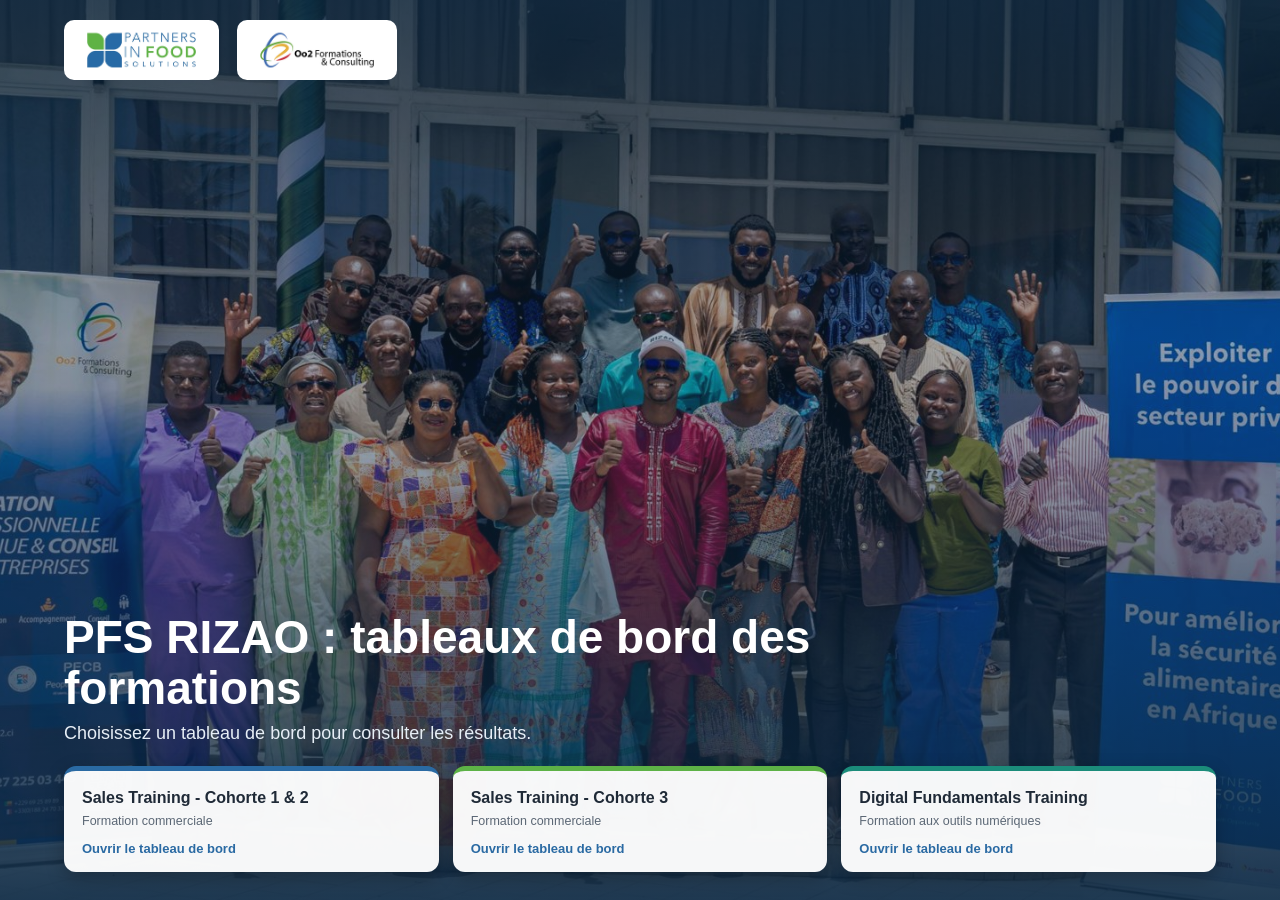
<file: index.html>
<!doctype html>
<html lang="fr">
<head>
<meta charset="utf-8">
<meta name="viewport" content="width=device-width, initial-scale=1">
<title>PFS RIZAO - Tableaux de bord</title>
<link rel="icon" href="favicon.ico">
<style>
:root{--blue:#2A6AA3;--green:#5DB246;--txt:#1F2A37;--soft:#5B6775;--bd:#D0D7DE;--card:#F3F6F9;--t:.6s}
*{box-sizing:border-box}
html,body{margin:0;height:100%;font-family:Poppins,"Segoe UI",Arial,sans-serif;color:var(--txt);background:#fff;overflow:hidden}
button{font:inherit;cursor:pointer}
button:focus-visible{outline:3px solid var(--green);outline-offset:2px}

/* Accueil */
#home{position:fixed;inset:0;display:flex;flex-direction:column;opacity:1;transition:opacity var(--t) ease;z-index:3;background:#0d2a45}
#home.off{opacity:0;pointer-events:none}
#home .bg{position:absolute;inset:0;background:url(assets/photo-equipe.jpg) center 35%/cover no-repeat;transform:scale(1.04);animation:zoom 14s ease-out forwards}
@keyframes zoom{to{transform:scale(1)}}
#home .veil{position:absolute;inset:0;background:linear-gradient(180deg,rgba(13,42,69,.78) 0%,rgba(13,42,69,.35) 38%,rgba(13,42,69,.55) 62%,rgba(13,42,69,.92) 100%)}
#home .in{position:relative;flex:1;display:flex;flex-direction:column;justify-content:space-between;padding:20px 24px 28px;max-width:1200px;width:100%;margin:0 auto}
.logos{display:flex;align-items:center;gap:18px;flex-wrap:wrap}
.logos span{background:#fff;border-radius:10px;padding:8px 14px;display:flex}
.logos img{height:44px;width:auto;display:block}
.hero h1{color:#fff;font-size:clamp(24px,4.2vw,46px);line-height:1.12;margin:0 0 8px;font-weight:700;max-width:760px}
.hero p{color:#e6eef6;margin:0 0 22px;font-size:clamp(14px,1.8vw,18px)}
.cards{display:grid;grid-template-columns:repeat(3,1fr);gap:14px}
.cards button{background:rgba(255,255,255,.96);border:0;border-radius:12px;padding:18px 18px 16px;text-align:left;color:var(--txt);border-top:5px solid var(--blue);transition:transform .25s ease,box-shadow .25s ease;box-shadow:0 6px 18px rgba(0,0,0,.25)}
.cards button:nth-child(2){border-top-color:var(--green)}
.cards button:nth-child(3){border-top-color:#2A6AA3;border-top-color:#1B8C7A}
.cards button:hover{transform:translateY(-4px);box-shadow:0 12px 26px rgba(0,0,0,.35)}
.cards b{display:block;font-size:16px;margin-bottom:4px}
.cards small{color:var(--soft);font-size:12.5px}
.cards i{display:block;margin-top:12px;font-style:normal;font-weight:600;color:var(--blue);font-size:13px}
.hero>*{opacity:0;transform:translateY(14px);animation:up .8s ease forwards}
.hero h1{animation-delay:.2s}.hero p{animation-delay:.4s}.cards{animation-delay:.6s}
@keyframes up{to{opacity:1;transform:none}}

/* Application */
#app{position:fixed;inset:0;display:flex;flex-direction:column;opacity:0;pointer-events:none;transition:opacity var(--t) ease;z-index:2;background:#fff}
#app.on{opacity:1;pointer-events:auto}
header{border-top:5px solid var(--blue);border-bottom:1px solid var(--bd);display:flex;align-items:center;gap:14px;padding:8px 16px;flex-wrap:wrap;transition:margin-top .3s ease;position:relative;z-index:1;background:#fff}
header img{height:34px;width:auto}
#back{border:1px solid var(--bd);background:var(--card);border-radius:6px;padding:8px 12px;font-size:13px;color:var(--txt)}
nav{display:flex;gap:6px;flex-wrap:wrap;margin-left:auto}
nav button{font-size:13px;padding:8px 14px;border:1px solid var(--bd);background:var(--card);color:var(--txt);border-radius:6px;transition:background .3s,color .3s}
nav button[aria-selected=true]{background:var(--blue);border-color:var(--blue);color:#fff}
main{flex:1;min-height:0;position:relative}
iframe{position:absolute;inset:0;width:100%;height:100%;border:0;opacity:0;pointer-events:none;transition:opacity var(--t) ease}
iframe.on{opacity:1;pointer-events:auto}
@media(max-width:800px){.cards{grid-template-columns:1fr}.logos img{height:34px}#home .in{overflow:auto}header img{height:28px}nav{margin-left:0;width:100%}}
@media(prefers-reduced-motion:reduce){*{animation:none!important;transition:none!important}.hero>*{opacity:1;transform:none}}
</style>
</head>
<body>
<section id="home" aria-label="Accueil">
  <div class="bg" role="img" aria-label="Participants aux formations PFS RIZAO"></div><div class="veil"></div>
  <div class="in">
    <div class="logos"><span><img src="assets/logo-pfs.png" alt="Partners in Food Solutions"></span><span><img src="assets/logo-oo2.png" alt="Oo2 Formations &amp; Consulting"></span></div>
    <div class="hero">
      <h1>PFS RIZAO : tableaux de bord des formations</h1>
      <p>Choisissez un tableau de bord pour consulter les résultats.</p>
      <div class="cards">
        <button data-i="0"><b>Sales Training - Cohorte 1 &amp; 2</b><small>Formation commerciale</small><i>Ouvrir le tableau de bord</i></button>
        <button data-i="1"><b>Sales Training - Cohorte 3</b><small>Formation commerciale</small><i>Ouvrir le tableau de bord</i></button>
        <button data-i="2"><b>Digital Fundamentals Training</b><small>Formation aux outils numériques</small><i>Ouvrir le tableau de bord</i></button>
      </div>
    </div>
  </div>
</section>

<div id="app">
  <header>
    <button id="back">Accueil</button>
    <img src="assets/logo-pfs.png" alt="Partners in Food Solutions">
    <img src="assets/logo-oo2.png" alt="Oo2 Formations &amp; Consulting">
    <nav role="tablist" aria-label="Tableaux de bord">
      <button role="tab" data-src="dashboards/impact-formation/index.html">Sales Training - Cohorte 1 &amp; 2</button>
      <button role="tab" data-src="dashboards/cohorte-3/index.html">Sales Training - Cohorte 3</button>
      <button role="tab" data-src="dashboards/digital-fundamentals/index.html">Digital Fundamentals Training</button>
    </nav>
  </header>
  <main id="m"></main>
</div>

<script>
(function(){
  var home=document.getElementById('home'),app=document.getElementById('app'),m=document.getElementById('m'),
      tabs=[].slice.call(document.querySelectorAll('nav button')),frames={};
  function open(i){
    var b=tabs[i];if(!b)return;
    tabs.forEach(function(t){t.setAttribute('aria-selected',t===b?'true':'false')});
    var src=b.dataset.src;
    if(!frames[src]){var f=document.createElement('iframe');watch(f);f.src=src;f.title=b.textContent;m.appendChild(f);frames[src]=f}
    showHeader(true);
    requestAnimationFrame(function(){Object.keys(frames).forEach(function(k){frames[k].className=k===src?'on':''})});
    app.classList.add('on');home.classList.add('off');
    try{history.replaceState(null,'','#'+i)}catch(e){}
  }
  /* Mobile : la barre du haut se replie quand on fait défiler un tableau de bord vers le bas,
     et revient dès qu'on remonte ou qu'on est en haut de la page. */
  var header=app.querySelector('header'),mobile=window.matchMedia('(max-width:800px)'),hidden=false;
  function showHeader(show){
    if(show===!hidden)return;hidden=!show;
    header.style.marginTop=show?'':(-header.offsetHeight)+'px';
  }
  function watch(f){
    f.addEventListener('load',function(){
      var w;try{w=f.contentWindow;w.document}catch(e){return}
      var last=w.scrollY||0;
      w.addEventListener('scroll',function(){
        if(!f.classList.contains('on'))return;
        var y=w.scrollY||0,d=y-last;
        if(!mobile.matches||y<40)showHeader(true);
        else if(d>8)showHeader(false);
        else if(d<-8)showHeader(true);
        if(Math.abs(d)>8||y<40)last=y;
      },{passive:true});
    });
  }
  mobile.addEventListener&&mobile.addEventListener('change',function(e){if(!e.matches)showHeader(true)});
  function goHome(){app.classList.remove('on');home.classList.remove('off');try{history.replaceState(null,'',location.pathname)}catch(e){}}
  [].slice.call(document.querySelectorAll('.cards button')).forEach(function(b){b.addEventListener('click',function(){open(+b.dataset.i)})});
  tabs.forEach(function(b,i){b.addEventListener('click',function(){open(i)})});
  document.getElementById('back').addEventListener('click',goHome);
  var i=parseInt((location.hash||'').slice(1),10);if(i>=0&&i<tabs.length)open(i);
})();
</script>
</body>
</html>
</file>
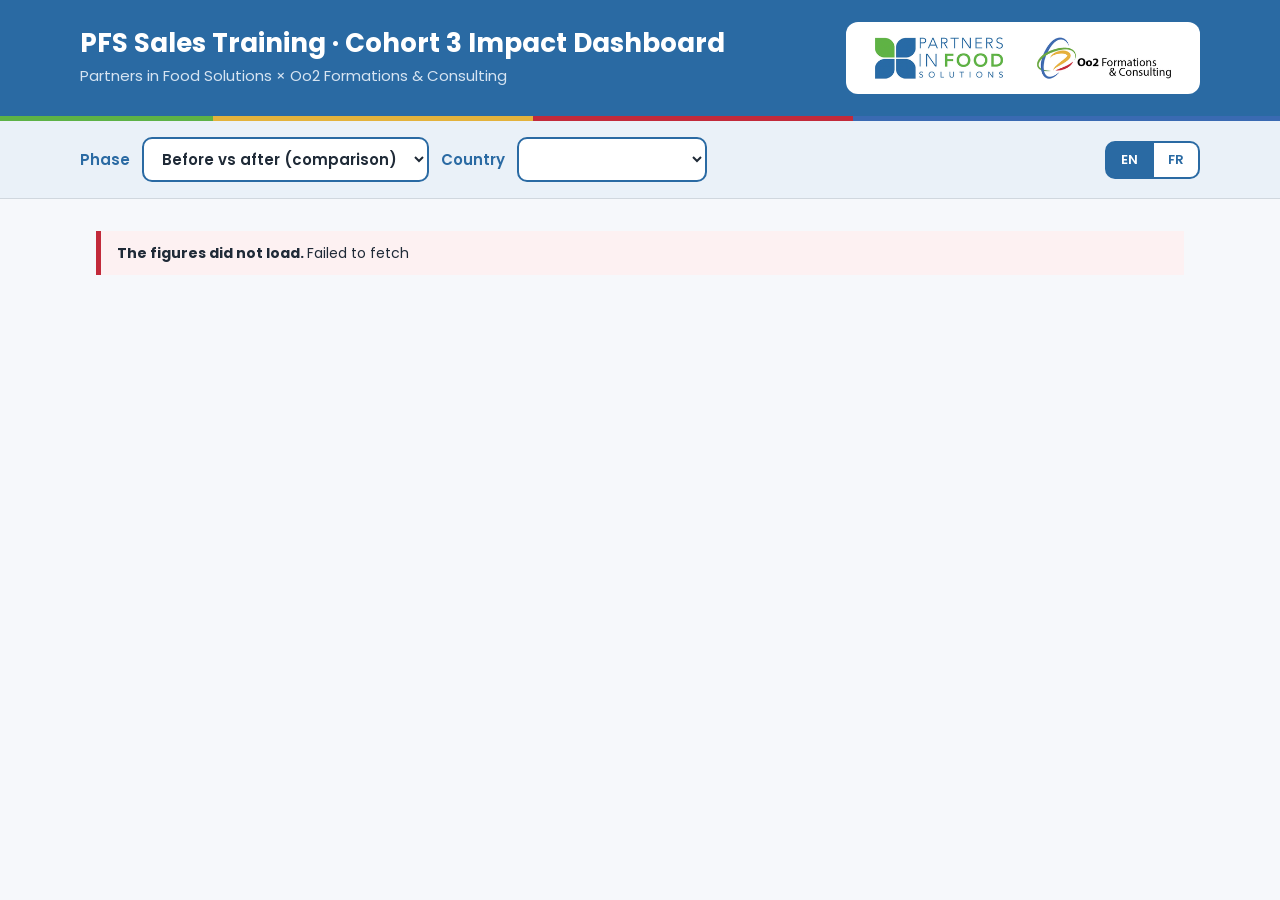
<file: dashboards/cohorte-3/index.html>
<!doctype html>
<html lang="en">
<head>
  <meta charset="utf-8">
  <meta name="viewport" content="width=device-width, initial-scale=1">
  <title>PFS Cohort 3 Impact Dashboard</title>
  <meta name="description" content="PFS Sales Training, Cohort 3: before and after results by phase and country.">
  <meta name="robots" content="noindex, nofollow">
  <link rel="icon" href="favicon.ico" sizes="48x48">
  <link rel="icon" type="image/png" sizes="48x48" href="assets/favicon-48.png">
  <link rel="icon" type="image/png" sizes="192x192" href="assets/favicon-192.png">
  <link rel="apple-touch-icon" href="assets/apple-touch-icon.png">
  <link rel="preconnect" href="https://fonts.googleapis.com">
  <link rel="preconnect" href="https://fonts.gstatic.com" crossorigin>
  <link rel="stylesheet" href="https://fonts.googleapis.com/css2?family=Poppins:wght@400;500;600;700&display=swap">
  <link rel="stylesheet" href="assets/style.css">
</head>
<body>
  <header class="hero">
    <div class="hero-text">
      <h1 id="ttl">PFS Sales Training · Cohort 3 Impact Dashboard</h1>
      <p class="sub" id="sub">Partners in Food Solutions × Oo2 Formations &amp; Consulting</p>
      <p class="updated" id="updated">Loading…</p>
    </div>
    <div class="logos">
      <img src="assets/logo-pfs.png" alt="Partners in Food Solutions" width="277" height="96">
      <img src="assets/logo-oo2.png" alt="Oo2 Formations &amp; Consulting" width="288" height="96">
    </div>
  </header>
  <div class="strip" aria-hidden="true"><span></span><span></span><span></span><span></span></div>

  <nav class="filters" id="filters" aria-label="Filters">
    <label for="f-phase" id="l-phase">Phase <b>▸</b></label>
    <select id="f-phase"></select>
    <label for="f-country" id="l-country">Country <b>▸</b></label>
    <select id="f-country"></select>
    <p class="scope" id="scope"></p>
    <div class="lang" role="group" aria-label="Language / Langue">
      <button type="button" id="lang-en" aria-pressed="true">EN</button>
      <button type="button" id="lang-fr" aria-pressed="false">FR</button>
    </div>
  </nav>

  <main id="app" aria-live="polite"></main>

  <script src="assets/chart.umd.js"></script>
  <script src="assets/config.js"></script>
  <script src="assets/app.js"></script>
</body>
</html>
</file>
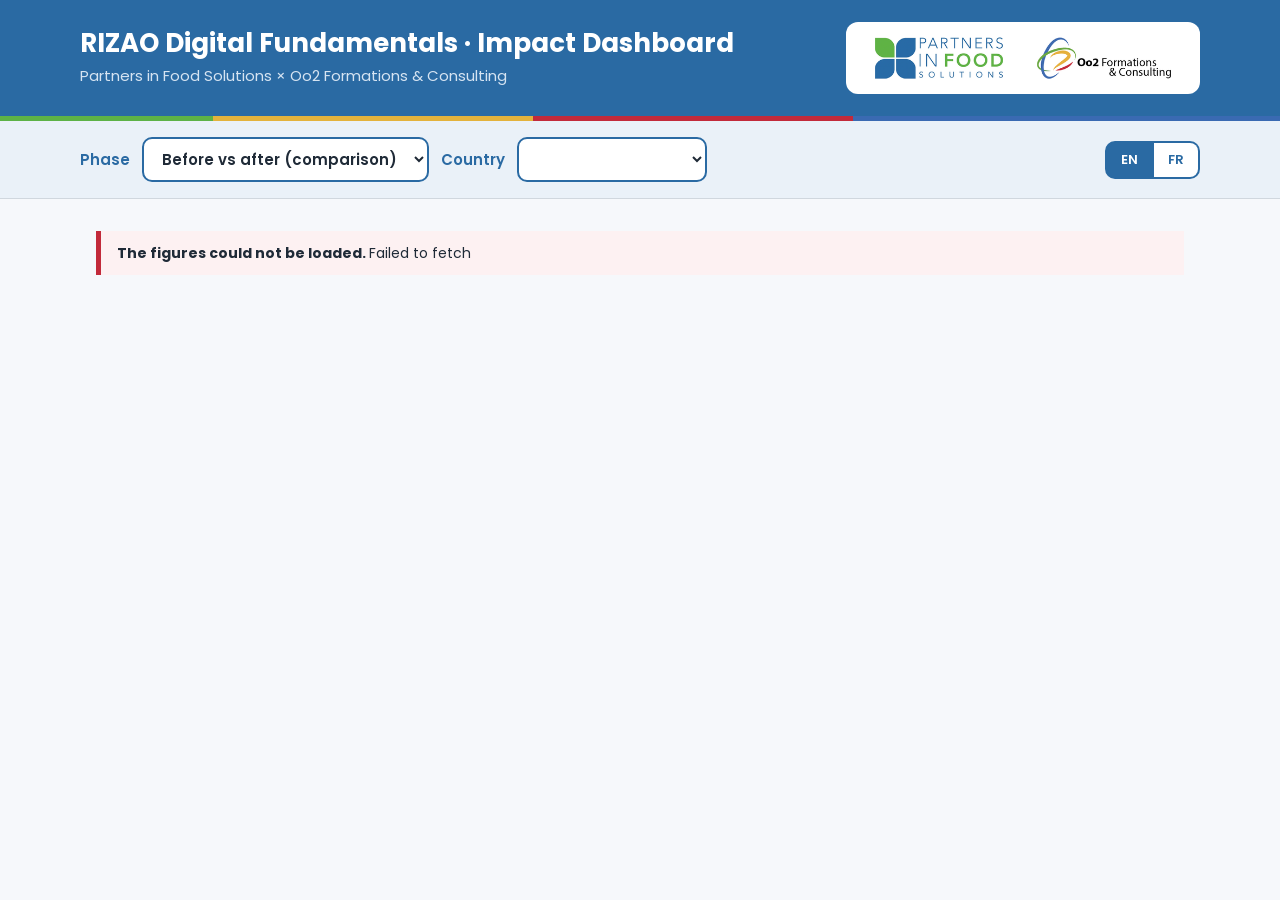
<file: dashboards/digital-fundamentals/index.html>
<!doctype html>
<html lang="en">
<head>
  <meta charset="utf-8">
  <meta name="viewport" content="width=device-width, initial-scale=1">
  <title>PFS RIZAO Digital Fundamentals Dashboard</title>
  <meta name="description" content="PFS RIZAO, Digital Fundamentals: digital readiness, skills before and after, by country.">
  <meta name="robots" content="noindex, nofollow">
  <link rel="icon" href="favicon.ico" sizes="48x48">
  <link rel="icon" type="image/png" sizes="48x48" href="assets/favicon-48.png">
  <link rel="icon" type="image/png" sizes="192x192" href="assets/favicon-192.png">
  <link rel="apple-touch-icon" href="assets/apple-touch-icon.png">
  <link rel="preconnect" href="https://fonts.googleapis.com">
  <link rel="preconnect" href="https://fonts.gstatic.com" crossorigin>
  <link rel="stylesheet" href="https://fonts.googleapis.com/css2?family=Poppins:wght@400;500;600;700&display=swap">
  <link rel="stylesheet" href="assets/style.css">
</head>
<body>
  <header class="hero">
    <div class="hero-text">
      <h1 id="ttl">RIZAO Digital Fundamentals · Dashboard</h1>
      <p class="sub" id="sub">Partners in Food Solutions × Oo2 Formations &amp; Consulting</p>
      <p class="updated" id="updated">Loading…</p>
    </div>
    <div class="logos">
      <img src="assets/logo-pfs.png" alt="Partners in Food Solutions" width="277" height="96">
      <img src="assets/logo-oo2.png" alt="Oo2 Formations &amp; Consulting" width="288" height="96">
    </div>
  </header>
  <div class="strip" aria-hidden="true"><span></span><span></span><span></span><span></span></div>
  <div id="demo" class="notice" hidden></div>

  <nav class="filters" id="filters" aria-label="Filters">
    <label for="f-phase" id="l-phase">Phase <b>▸</b></label>
    <select id="f-phase"></select>
    <label for="f-country" id="l-country">Country <b>▸</b></label>
    <select id="f-country"></select>
    <p class="scope" id="scope"></p>
    <div class="lang" role="group" aria-label="Language / Langue">
      <button type="button" id="lang-en" aria-pressed="true">EN</button>
      <button type="button" id="lang-fr" aria-pressed="false">FR</button>
    </div>
  </nav>

  <main id="app" aria-live="polite"></main>

  <script src="assets/chart.umd.js"></script>
  <script src="assets/core.js"></script>
  <script src="assets/demo-data.js"></script>
  <script src="assets/config.js"></script>
  <script src="assets/app.js"></script>
</body>
</html>
</file>
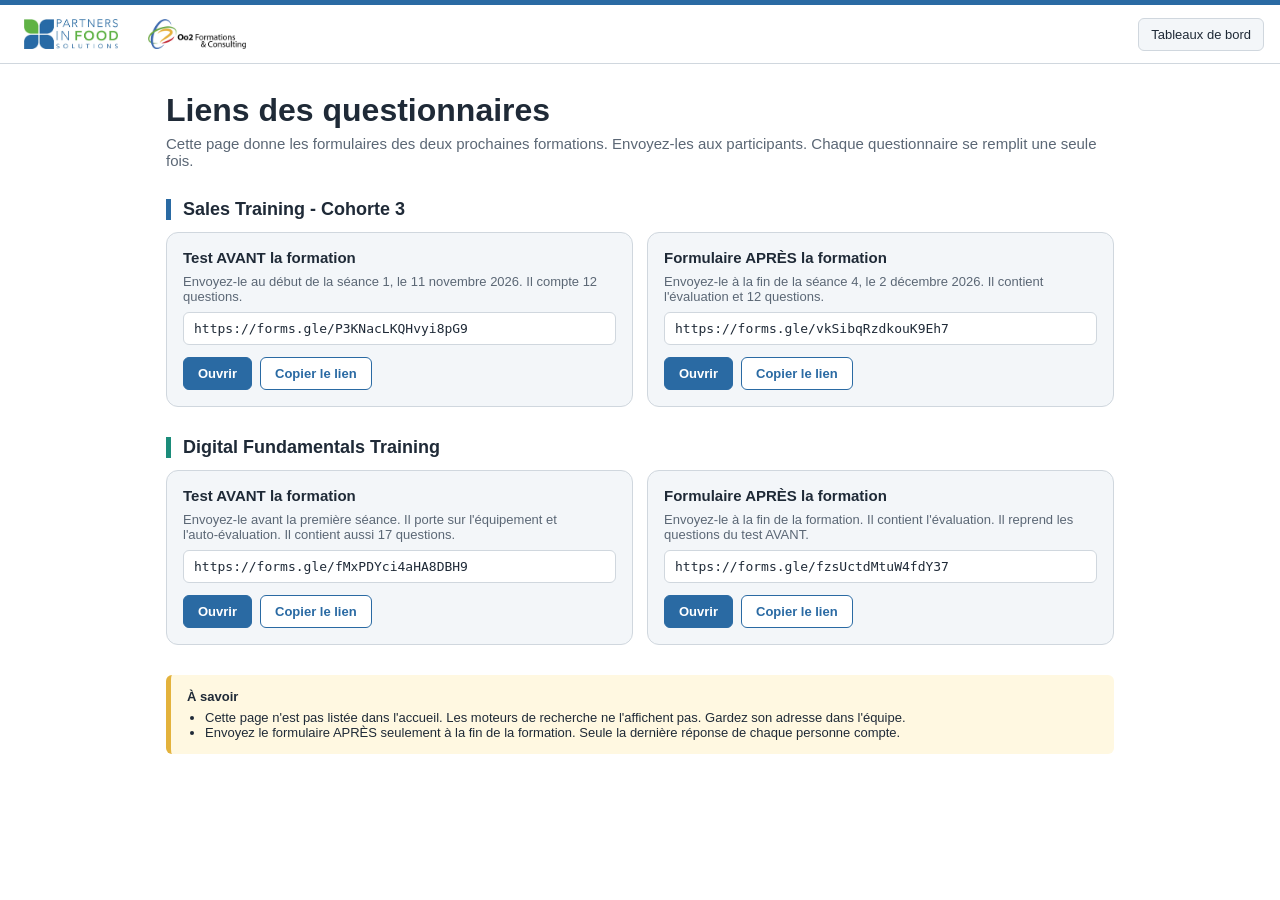
<file: liens.html>
<!doctype html>
<html lang="fr">
<head>
<meta charset="utf-8">
<meta name="viewport" content="width=device-width, initial-scale=1">
<meta name="robots" content="noindex, nofollow">
<title>PFS RIZAO - Liens des questionnaires</title>
<link rel="icon" href="favicon.ico">
<style>
:root{--blue:#2A6AA3;--green:#5DB246;--teal:#1B8C7A;--txt:#1F2A37;--soft:#5B6775;--bd:#D0D7DE;--card:#F3F6F9}
*{box-sizing:border-box}
html,body{margin:0;font-family:Poppins,"Segoe UI",Arial,sans-serif;color:var(--txt);background:#fff}
header{border-top:5px solid var(--blue);border-bottom:1px solid var(--bd);display:flex;align-items:center;gap:14px;padding:10px 16px;flex-wrap:wrap}
header img{height:38px;width:auto}
header a{margin-left:auto;font-size:13px;color:var(--txt);border:1px solid var(--bd);background:var(--card);border-radius:6px;padding:8px 12px;text-decoration:none}
main{max-width:980px;margin:0 auto;padding:28px 16px 56px}
h1{font-size:clamp(22px,3.4vw,32px);margin:0 0 6px}
.lead{color:var(--soft);margin:0 0 26px;font-size:15px}
h2{font-size:18px;margin:30px 0 12px;padding-left:12px;border-left:5px solid var(--blue)}
h2.df{border-left-color:var(--teal)}
.grid{display:grid;grid-template-columns:1fr 1fr;gap:14px}
.card{background:var(--card);border:1px solid var(--bd);border-radius:12px;padding:16px;display:flex;flex-direction:column;gap:8px}
.card b{font-size:15px}
.card p{margin:0;color:var(--soft);font-size:13px}
.url{font-family:Consolas,monospace;font-size:13px;background:#fff;border:1px solid var(--bd);border-radius:6px;padding:8px 10px;word-break:break-all}
.row{display:flex;gap:8px;margin-top:4px}
.row a,.row button{font:inherit;font-size:13px;font-weight:600;border-radius:6px;padding:8px 14px;cursor:pointer;text-decoration:none;border:1px solid var(--blue);background:var(--blue);color:#fff}
.row button{background:#fff;color:var(--blue)}
.row button.ok{background:var(--green);border-color:var(--green);color:#fff}
.row a:focus-visible,.row button:focus-visible{outline:3px solid var(--green);outline-offset:2px}
.note{margin-top:30px;padding:14px 16px;background:#FFF8E1;border-left:5px solid #E3B23C;border-radius:6px;font-size:13px;color:var(--txt)}
.note ul{margin:6px 0 0;padding-left:18px}
@media(max-width:700px){.grid{grid-template-columns:1fr}}
</style>
</head>
<body>
<header>
  <img src="assets/logo-pfs.png" alt="Partners in Food Solutions">
  <img src="assets/logo-oo2.png" alt="Oo2 Formations &amp; Consulting">
  <a href="index.html">Tableaux de bord</a>
</header>
<main>
  <h1>Liens des questionnaires</h1>
  <p class="lead">Cette page donne les formulaires des deux prochaines formations. Envoyez-les aux participants. Chaque questionnaire se remplit une seule fois.</p>

  <h2>Sales Training - Cohorte 3</h2>
  <div class="grid">
    <div class="card">
      <b>Test AVANT la formation</b>
      <p>Envoyez-le au début de la séance 1, le 11 novembre 2026. Il compte 12 questions.</p>
      <div class="url">https://forms.gle/P3KNacLKQHvyi8pG9</div>
      <div class="row"><a href="https://forms.gle/P3KNacLKQHvyi8pG9" target="_blank" rel="noopener">Ouvrir</a><button type="button" data-copy="https://forms.gle/P3KNacLKQHvyi8pG9">Copier le lien</button></div>
    </div>
    <div class="card">
      <b>Formulaire APRÈS la formation</b>
      <p>Envoyez-le à la fin de la séance 4, le 2 décembre 2026. Il contient l'évaluation et 12 questions.</p>
      <div class="url">https://forms.gle/vkSibqRzdkouK9Eh7</div>
      <div class="row"><a href="https://forms.gle/vkSibqRzdkouK9Eh7" target="_blank" rel="noopener">Ouvrir</a><button type="button" data-copy="https://forms.gle/vkSibqRzdkouK9Eh7">Copier le lien</button></div>
    </div>
  </div>

  <h2 class="df">Digital Fundamentals Training</h2>
  <div class="grid">
    <div class="card">
      <b>Test AVANT la formation</b>
      <p>Envoyez-le avant la première séance. Il porte sur l'équipement et l'auto-évaluation. Il contient aussi 17 questions.</p>
      <div class="url">https://forms.gle/fMxPDYci4aHA8DBH9</div>
      <div class="row"><a href="https://forms.gle/fMxPDYci4aHA8DBH9" target="_blank" rel="noopener">Ouvrir</a><button type="button" data-copy="https://forms.gle/fMxPDYci4aHA8DBH9">Copier le lien</button></div>
    </div>
    <div class="card">
      <b>Formulaire APRÈS la formation</b>
      <p>Envoyez-le à la fin de la formation. Il contient l'évaluation. Il reprend les questions du test AVANT.</p>
      <div class="url">https://forms.gle/fzsUctdMtuW4fdY37</div>
      <div class="row"><a href="https://forms.gle/fzsUctdMtuW4fdY37" target="_blank" rel="noopener">Ouvrir</a><button type="button" data-copy="https://forms.gle/fzsUctdMtuW4fdY37">Copier le lien</button></div>
    </div>
  </div>

  <div class="note"><b>À savoir</b>
    <ul>
      <li>Cette page n'est pas listée dans l'accueil. Les moteurs de recherche ne l'affichent pas. Gardez son adresse dans l'équipe.</li>
      <li>Envoyez le formulaire APRÈS seulement à la fin de la formation. Seule la dernière réponse de chaque personne compte.</li>
    </ul>
  </div>
</main>
<script>
(function(){
  [].slice.call(document.querySelectorAll('[data-copy]')).forEach(function(b){
    b.addEventListener('click',function(){
      var t=b.getAttribute('data-copy');
      function done(){var old=b.textContent;b.textContent='Lien copié';b.classList.add('ok');setTimeout(function(){b.textContent=old;b.classList.remove('ok')},1800)}
      function fallback(){var a=document.createElement('textarea');a.value=t;document.body.appendChild(a);a.select();try{document.execCommand('copy');done()}catch(e){}document.body.removeChild(a)}
      if(navigator.clipboard&&navigator.clipboard.writeText){navigator.clipboard.writeText(t).then(done,fallback)}else{fallback()}
    });
  });
})();
</script>
</body>
</html>
</file>
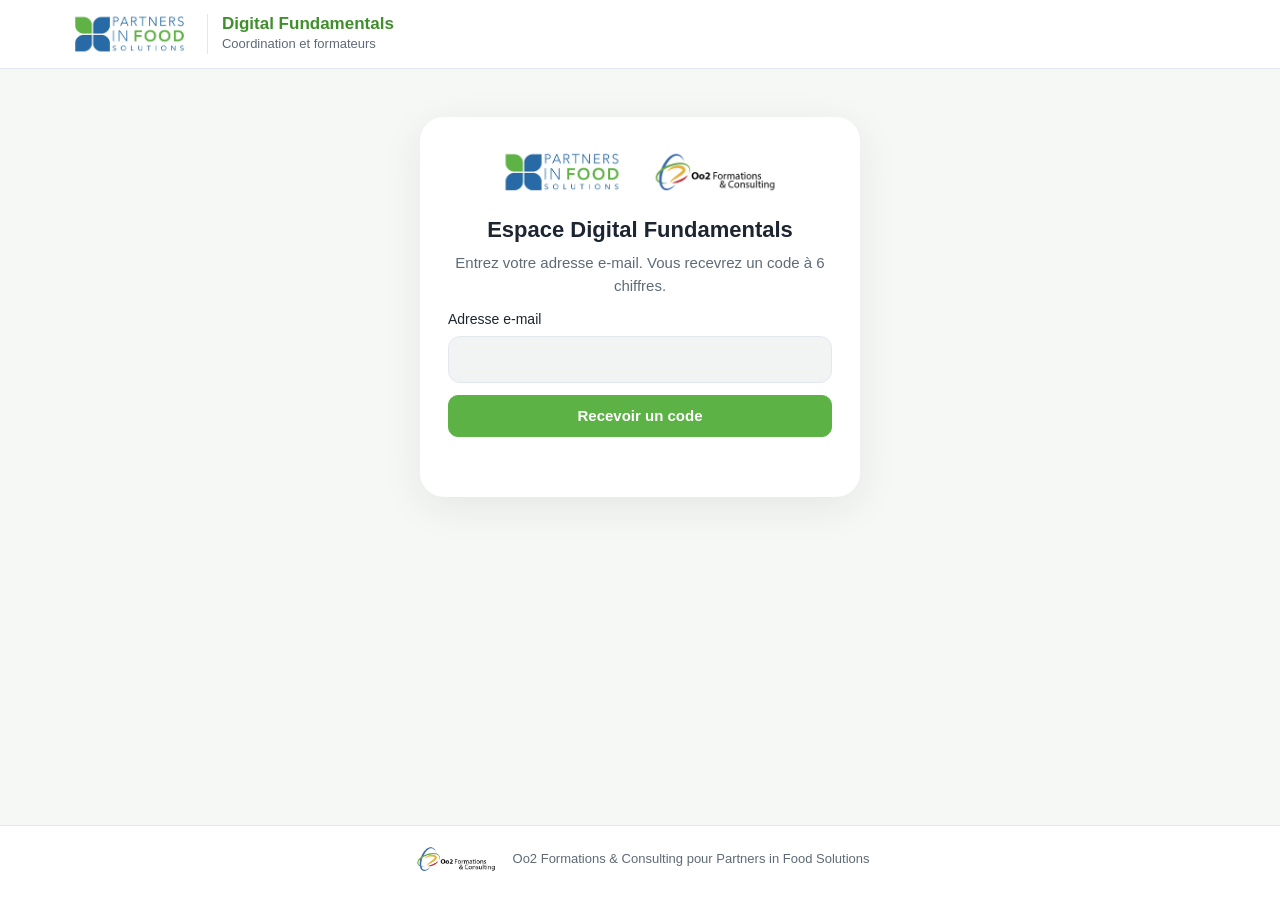
<file: dashboards/digital-fundamentals/espace.html>
<!doctype html>
<html lang="fr">
<head>
  <meta charset="utf-8">
  <meta name="viewport" content="width=device-width, initial-scale=1">
  <meta http-equiv="Content-Security-Policy" content="default-src 'self'; script-src 'self'; style-src 'self' https://fonts.googleapis.com; font-src https://fonts.gstatic.com; img-src 'self' data:; connect-src https://script.google.com https://script.googleusercontent.com; base-uri 'self'; form-action 'none'; object-src 'none'">
  <meta name="referrer" content="no-referrer">
  <meta name="robots" content="noindex, nofollow">
  <title>Espace Digital Fundamentals</title>
  <link rel="icon" href="favicon.ico" sizes="48x48">
  <link rel="icon" type="image/png" sizes="192x192" href="assets/favicon-192.png">
  <link rel="preconnect" href="https://fonts.googleapis.com">
  <link rel="preconnect" href="https://fonts.gstatic.com" crossorigin>
  <link rel="stylesheet" href="https://fonts.googleapis.com/css2?family=Inter:wght@400;500;600;700&display=swap">
  <link rel="stylesheet" href="assets/espace.css">
</head>
<body>
  <header class="top">
    <div class="top-in">
      <div class="brand">
        <img src="assets/logo-pfs.png" alt="Partners in Food Solutions" width="277" height="96">
        <div class="brand-text">
          <span class="brand-title">Digital Fundamentals</span>
          <span class="brand-sub" id="who">Coordination et formateurs</span>
        </div>
      </div>
      <div class="top-actions" id="top-actions" hidden>
        <button type="button" class="btn ghost" id="refresh">Actualiser</button>
        <button type="button" class="btn" id="logout">Se déconnecter</button>
      </div>
    </div>
    <nav class="tabs-bar" id="bar" hidden>
      <div class="tabs" id="tabs" role="tablist"></div>
    </nav>
  </header>

  <main class="esp" id="app" aria-live="polite">
    <section class="login" id="login">
      <div class="login-card">
        <div class="login-logos">
          <img src="assets/logo-pfs.png" alt="Partners in Food Solutions" width="277" height="96">
          <img src="assets/logo-oo2.png" alt="Oo2 Formations &amp; Consulting" width="288" height="96">
        </div>
        <h1>Espace Digital Fundamentals</h1>
        <p class="soft">Entrez votre adresse e-mail. Vous recevrez un code à 6 chiffres.</p>
        <form id="f-email" novalidate>
          <label for="email">Adresse e-mail</label>
          <input id="email" type="email" autocomplete="email" inputmode="email" required maxlength="120">
          <button type="submit" class="btn block">Recevoir un code</button>
        </form>
        <form id="f-code" novalidate hidden>
          <p class="soft" id="code-msg"></p>
          <label for="code" class="center">Code reçu par e-mail</label>
          <input id="code" class="code-input" type="text" inputmode="numeric" autocomplete="one-time-code" pattern="[0-9]{6}" maxlength="12" required>
          <button type="submit" class="btn block">Se connecter</button>
          <button type="button" class="btn ghost block" id="back">Changer d'adresse</button>
        </form>
        <p class="esp-error" id="login-error" role="alert"></p>
      </div>
    </section>
    <div id="view"></div>
  </main>

  <footer class="foot">
    <img src="assets/logo-oo2.png" alt="" width="288" height="96">
    <span>Oo2 Formations &amp; Consulting pour Partners in Food Solutions</span>
  </footer>

  <div class="esp-toast" id="toast" role="status" hidden></div>

  <script src="assets/config.js"></script>
  <script src="assets/xlsx-mini.js"></script>
  <script src="assets/espace.js"></script>
</body>
</html>
</file>
<file: dashboards/cohorte-3/assets/style.css>
/* PFS Cohort 3 dashboard: same visual language as the Cohort 1-2 dashboard
   (PFS blue header, Oo2 colour strip, light-blue filter bar, grey KPI cards, green evaluation band). */
:root {
  --pfs-blue: #2A6AA3;
  --pfs-green: #5DB246;
  --oo2-yellow: #E3B23C;
  --oo2-red: #C22A3A;
  --oo2-blue: #3A6AB2;
  --up: #2E7D32;
  --down: #C22A3A;
  --text: #1F2A37;
  --soft: #5B6775;
  --pale-blue: #D6E4F2;
  --filter-bg: #EAF1F8;
  --card-bg: #F3F6F9;
  --zebra: #F8FAFC;
  --select: #E3EEF8;
  --border: #D0D7DE;
  --guide-bg: #FFF8E1;
  color-scheme: light;
}

* { box-sizing: border-box; }
html { -webkit-text-size-adjust: 100%; }
body {
  margin: 0;
  background: #F6F8FB;
  color: var(--text);
  font-family: 'Poppins', 'Segoe UI', Arial, Helvetica, sans-serif;
  font-size: 14px;
  line-height: 1.45;
}

/* Header */
.hero {
  background: var(--pfs-blue);
  display: flex;
  align-items: center;
  justify-content: space-between;
  gap: 16px;
  padding: 22px max(16px, calc((100% - 1120px) / 2));
}
.hero h1 { margin: 0; color: #fff; font-size: 26px; font-weight: 700; line-height: 1.2; }
.hero .sub { margin: 6px 0 0; color: var(--pale-blue); font-size: 15px; }
.hero .updated { margin: 2px 0 0; color: var(--pale-blue); font-size: 12px; font-style: italic; }
.logos {
  display: flex;
  align-items: center;
  gap: 12px;
  background: #fff;
  border-radius: 12px;
  padding: 10px 18px;
  flex: none;
}
.logos img { display: block; height: 52px; width: auto; }

.strip { display: flex; height: 5px; }
.strip span:nth-child(1) { background: var(--pfs-green); flex: 2; }
.strip span:nth-child(2) { background: var(--oo2-yellow); flex: 3; }
.strip span:nth-child(3) { background: var(--oo2-red); flex: 3; }
.strip span:nth-child(4) { background: var(--oo2-blue); flex: 4; }

/* Filters */
.filters {
  position: sticky;
  top: 0;
  z-index: 10;
  display: flex;
  flex-wrap: wrap;
  align-items: center;
  gap: 8px 12px;
  background: var(--filter-bg);
  padding: 16px max(16px, calc((100% - 1120px) / 2));
  border-bottom: 1px solid var(--border);
}
.filters label { font-weight: 600; color: var(--pfs-blue); font-size: 15px; }
.filters label b { display: none; }
.filters select {
  font: 600 15px 'Poppins', 'Segoe UI', Arial, sans-serif;
  color: var(--text);
  background: #fff;
  border: 2px solid var(--pfs-blue);
  border-radius: 10px;
  padding: 9px 14px;
  min-width: 190px;
  max-width: 100%;
}
.filters select:focus-visible { outline: 3px solid var(--oo2-yellow); outline-offset: 1px; }
.filters .scope { flex: 1 1 280px; margin: 0; color: var(--soft); font-size: 12px; font-style: italic; }

.lang { display: flex; margin-left: auto; }
.lang button {
  font: 600 13px 'Poppins', 'Segoe UI', Arial, sans-serif;
  color: var(--pfs-blue);
  background: #fff;
  border: 2px solid var(--pfs-blue);
  padding: 7px 14px;
  cursor: pointer;
}
.lang button:first-child { border-radius: 10px 0 0 10px; }
.lang button:last-child { border-radius: 0 10px 10px 0; }
.lang button + button { border-left: 0; }
.lang button[aria-pressed="true"] { background: var(--pfs-blue); color: #fff; }
.lang button:focus-visible { outline: 3px solid var(--oo2-yellow); outline-offset: 1px; }

/* Page */
main { max-width: 1120px; margin: 0 auto; padding: 16px 16px 40px; }

.status { padding: 24px 0; color: var(--soft); font-style: italic; }
.error { border-left: 5px solid var(--oo2-red); background: #fdf1f2; padding: 12px 16px; margin: 16px 0; }
.notice { border-left: 5px solid var(--oo2-yellow); background: var(--guide-bg); padding: 10px 14px; margin: 12px 0; font-size: 13px; }

/* KPI cards */
.cards { display: grid; grid-template-columns: repeat(auto-fit, minmax(190px, 1fr)); gap: 16px; }
.card {
  background: #fff;
  border-top: 5px solid var(--pfs-blue);
  border-radius: 14px;
  box-shadow: 0 1px 4px rgba(31, 42, 55, .10);
  padding: 16px 12px 16px;
  text-align: center;
}
.card h2 { margin: 0; font-size: 13px; font-weight: 600; color: var(--soft); }
.card .v { font-size: 36px; font-weight: 700; color: var(--pfs-blue); line-height: 1.35; }
.card .d { font-size: 12px; font-weight: 600; color: var(--soft); }

.guide {
  margin: 16px 0 8px;
  padding: 12px 16px;
  border-radius: 0 10px 10px 0;
  background: var(--guide-bg);
  border-left: 5px solid var(--oo2-yellow);
  font-size: 13px;
}
.guide h2 { margin: 0 0 6px; font-size: 13px; font-weight: 700; letter-spacing: .04em; color: #8A6A12; }
.guide ul { margin: 0; padding: 0; list-style: none; display: grid; gap: 3px; }
.guide li { padding-left: 14px; position: relative; }
.guide li::before { content: ''; position: absolute; left: 0; top: .6em; width: 6px; height: 6px; border-radius: 50%; background: var(--oo2-yellow); }
.guide strong { color: var(--text); }

/* Sections */
.section { margin-top: 28px; }
.section > h2 {
  margin: 0;
  padding: 3px 0 3px 10px;
  font-size: 19px;
  font-weight: 700;
  color: var(--pfs-blue);
  border-left: 5px solid var(--pfs-blue);
}
.section.featured > h2 {
  background: var(--pfs-green);
  color: #fff;
  border: 0;
  border-radius: 10px;
  padding: 10px 16px;
  font-size: 20px;
}
.section .intro { margin: 8px 0 12px; color: var(--soft); font-style: italic; font-size: 12.5px; }

.block {
  display: grid;
  grid-template-columns: minmax(0, 1fr) minmax(0, 1fr);
  gap: 16px;
  align-items: start;
  margin: 14px 0 6px;
}
.block h3 { margin: 0 0 8px; font-size: 14px; font-weight: 600; color: var(--oo2-blue); }
.block.single { grid-template-columns: minmax(0, 1fr); }

.tablewrap { overflow-x: auto; background: #fff; border-radius: 10px; box-shadow: 0 1px 4px rgba(31, 42, 55, .10); }
table { width: 100%; border-collapse: collapse; font-size: 13px; }
thead th:first-child { border-top-left-radius: 10px; }
thead th:last-child { border-top-right-radius: 10px; }
th {
  background: var(--pfs-blue);
  color: #fff;
  text-align: center;
  padding: 7px 8px;
  font-weight: 600;
  vertical-align: middle;
}
th:first-child, td:first-child { text-align: left; }
td { padding: 6px 8px; text-align: center; border-bottom: 1px solid var(--border); }
tbody tr:nth-child(even) td { background: var(--zebra); }
tbody tr.selection td { background: var(--select); font-weight: bold; }
tbody tr.total td { font-weight: bold; border-top: 2px solid var(--pfs-blue); }
td.muted { color: var(--soft); }
td.up { color: var(--up); font-weight: bold; }
td.down { color: var(--down); font-weight: bold; }
td.flat { color: var(--soft); }
.note { margin: 6px 0 0; font-size: 12px; font-style: italic; color: var(--soft); }

.chartbox { position: relative; height: 300px; background: #fff; border-radius: 10px; padding: 8px; box-shadow: 0 1px 4px rgba(31, 42, 55, .10); }
.chartbox canvas { max-width: 100%; }

footer.src { margin-top: 32px; color: var(--soft); font-size: 11px; font-style: italic; }

@media (max-width: 760px) {
  .hero { flex-direction: column; align-items: flex-start; }
  .hero h1 { font-size: 19px; }
  .block { grid-template-columns: minmax(0, 1fr); }
  .filters select { flex: 1 1 140px; }
  .card .v { font-size: 28px; }
}
@media print {
  .filters { position: static; }
  .chartbox { break-inside: avoid; }
}
</file>
<file: dashboards/digital-fundamentals/assets/style.css>
/* PFS Cohort 3 dashboard: same visual language as the Cohort 1-2 dashboard
   (PFS blue header, Oo2 colour strip, light-blue filter bar, grey KPI cards, green evaluation band). */
:root {
  --pfs-blue: #2A6AA3;
  --pfs-green: #5DB246;
  --oo2-yellow: #E3B23C;
  --oo2-red: #C22A3A;
  --oo2-blue: #3A6AB2;
  --up: #2E7D32;
  --down: #C22A3A;
  --text: #1F2A37;
  --soft: #5B6775;
  --pale-blue: #D6E4F2;
  --filter-bg: #EAF1F8;
  --card-bg: #F3F6F9;
  --zebra: #F8FAFC;
  --select: #E3EEF8;
  --border: #D0D7DE;
  --guide-bg: #FFF8E1;
  color-scheme: light;
}

* { box-sizing: border-box; }
html { -webkit-text-size-adjust: 100%; }
body {
  margin: 0;
  background: #F6F8FB;
  color: var(--text);
  font-family: 'Poppins', 'Segoe UI', Arial, Helvetica, sans-serif;
  font-size: 14px;
  line-height: 1.45;
}

/* Header */
.hero {
  background: var(--pfs-blue);
  display: flex;
  align-items: center;
  justify-content: space-between;
  gap: 16px;
  padding: 22px max(16px, calc((100% - 1120px) / 2));
}
.hero h1 { margin: 0; color: #fff; font-size: 26px; font-weight: 700; line-height: 1.2; }
.hero .sub { margin: 6px 0 0; color: var(--pale-blue); font-size: 15px; }
.hero .updated { margin: 2px 0 0; color: var(--pale-blue); font-size: 12px; font-style: italic; }
.logos {
  display: flex;
  align-items: center;
  gap: 12px;
  background: #fff;
  border-radius: 12px;
  padding: 10px 18px;
  flex: none;
}
.logos img { display: block; height: 52px; width: auto; }

.strip { display: flex; height: 5px; }
.strip span:nth-child(1) { background: var(--pfs-green); flex: 2; }
.strip span:nth-child(2) { background: var(--oo2-yellow); flex: 3; }
.strip span:nth-child(3) { background: var(--oo2-red); flex: 3; }
.strip span:nth-child(4) { background: var(--oo2-blue); flex: 4; }

/* Filters */
.filters {
  position: sticky;
  top: 0;
  z-index: 10;
  display: flex;
  flex-wrap: wrap;
  align-items: center;
  gap: 8px 12px;
  background: var(--filter-bg);
  padding: 16px max(16px, calc((100% - 1120px) / 2));
  border-bottom: 1px solid var(--border);
}
.filters label { font-weight: 600; color: var(--pfs-blue); font-size: 15px; }
.filters label b { display: none; }
.filters select {
  font: 600 15px 'Poppins', 'Segoe UI', Arial, sans-serif;
  color: var(--text);
  background: #fff;
  border: 2px solid var(--pfs-blue);
  border-radius: 10px;
  padding: 9px 14px;
  min-width: 190px;
  max-width: 100%;
}
.filters select:focus-visible { outline: 3px solid var(--oo2-yellow); outline-offset: 1px; }
.filters .scope { flex: 1 1 280px; margin: 0; color: var(--soft); font-size: 12px; font-style: italic; }

.lang { display: flex; margin-left: auto; }
.lang button {
  font: 600 13px 'Poppins', 'Segoe UI', Arial, sans-serif;
  color: var(--pfs-blue);
  background: #fff;
  border: 2px solid var(--pfs-blue);
  padding: 7px 14px;
  cursor: pointer;
}
.lang button:first-child { border-radius: 10px 0 0 10px; }
.lang button:last-child { border-radius: 0 10px 10px 0; }
.lang button + button { border-left: 0; }
.lang button[aria-pressed="true"] { background: var(--pfs-blue); color: #fff; }
.lang button:focus-visible { outline: 3px solid var(--oo2-yellow); outline-offset: 1px; }

/* Page */
main { max-width: 1120px; margin: 0 auto; padding: 16px 16px 40px; }

.status { padding: 24px 0; color: var(--soft); font-style: italic; }
.error { border-left: 5px solid var(--oo2-red); background: #fdf1f2; padding: 12px 16px; margin: 16px 0; }
.notice { border-left: 5px solid var(--oo2-yellow); background: var(--guide-bg); padding: 10px 14px; margin: 12px 0; font-size: 13px; }

/* KPI cards */
.cards { display: grid; grid-template-columns: repeat(auto-fit, minmax(190px, 1fr)); gap: 16px; }
.card {
  background: #fff;
  border-top: 5px solid var(--pfs-blue);
  border-radius: 14px;
  box-shadow: 0 1px 4px rgba(31, 42, 55, .10);
  padding: 16px 12px 16px;
  text-align: center;
}
.card h2 { margin: 0; font-size: 13px; font-weight: 600; color: var(--soft); }
.card .v { font-size: 36px; font-weight: 700; color: var(--pfs-blue); line-height: 1.35; }
.card .d { font-size: 12px; font-weight: 600; color: var(--soft); }

.guide {
  margin: 16px 0 8px;
  padding: 12px 16px;
  border-radius: 0 10px 10px 0;
  background: var(--guide-bg);
  border-left: 5px solid var(--oo2-yellow);
  font-size: 13px;
}
.guide h2 { margin: 0 0 6px; font-size: 13px; font-weight: 700; letter-spacing: .04em; color: #8A6A12; }
.guide ul { margin: 0; padding: 0; list-style: none; display: grid; gap: 3px; }
.guide li { padding-left: 14px; position: relative; }
.guide li::before { content: ''; position: absolute; left: 0; top: .6em; width: 6px; height: 6px; border-radius: 50%; background: var(--oo2-yellow); }
.guide strong { color: var(--text); }

/* Sections */
.section { margin-top: 28px; }
.section > h2 {
  margin: 0;
  padding: 3px 0 3px 10px;
  font-size: 19px;
  font-weight: 700;
  color: var(--pfs-blue);
  border-left: 5px solid var(--pfs-blue);
}
.section.featured > h2 {
  background: var(--pfs-green);
  color: #fff;
  border: 0;
  border-radius: 10px;
  padding: 10px 16px;
  font-size: 20px;
}
.section .intro { margin: 8px 0 12px; color: var(--soft); font-style: italic; font-size: 12.5px; }

.block {
  display: grid;
  grid-template-columns: minmax(0, 1fr) minmax(0, 1fr);
  gap: 16px;
  align-items: start;
  margin: 14px 0 6px;
}
.block h3 { margin: 0 0 8px; font-size: 14px; font-weight: 600; color: var(--oo2-blue); }
.block.single { grid-template-columns: minmax(0, 1fr); }

.tablewrap { overflow-x: auto; background: #fff; border-radius: 10px; box-shadow: 0 1px 4px rgba(31, 42, 55, .10); }
table { width: 100%; border-collapse: collapse; font-size: 13px; }
thead th:first-child { border-top-left-radius: 10px; }
thead th:last-child { border-top-right-radius: 10px; }
th {
  background: var(--pfs-blue);
  color: #fff;
  text-align: center;
  padding: 7px 8px;
  font-weight: 600;
  vertical-align: middle;
}
th:first-child, td:first-child { text-align: left; }
td { padding: 6px 8px; text-align: center; border-bottom: 1px solid var(--border); }
tbody tr:nth-child(even) td { background: var(--zebra); }
tbody tr.selection td { background: var(--select); font-weight: bold; }
tbody tr.total td { font-weight: bold; border-top: 2px solid var(--pfs-blue); }
td.muted { color: var(--soft); }
td.up { color: var(--up); font-weight: bold; }
td.down { color: var(--down); font-weight: bold; }
td.flat { color: var(--soft); }
.note { margin: 6px 0 0; font-size: 12px; font-style: italic; color: var(--soft); }

.chartbox { position: relative; height: 300px; background: #fff; border-radius: 10px; padding: 8px; box-shadow: 0 1px 4px rgba(31, 42, 55, .10); }
.chartbox canvas { max-width: 100%; }

footer.src { margin-top: 32px; color: var(--soft); font-size: 11px; font-style: italic; }

@media (max-width: 760px) {
  .hero { flex-direction: column; align-items: flex-start; }
  .hero h1 { font-size: 19px; }
  .block { grid-template-columns: minmax(0, 1fr); }
  .filters select { flex: 1 1 140px; }
  .card .v { font-size: 28px; }
}
@media print {
  .filters { position: static; }
  .chartbox { break-inside: avoid; }
}
</file>
<file: dashboards/digital-fundamentals/assets/espace.css>
/* Espace coordination et formateurs. Style inspire du site PFS Ecosystem Marketplace :
   fond clair, vert PFS pour les actions, cartes blanches tres arrondies, pastilles vert pale. */
:root {
  --green: #5DB246;
  --green-dark: #3F8F2C;
  --green-soft: #EEF6EA;
  --green-line: #CFE6C6;
  --blue: #1F6FB2;
  --blue-soft: #EAF2FA;
  --ink: #1C2530;
  --soft: #5E6A76;
  --line: #E3E8EE;
  --bg: #F6F8F5;
  --card: #FFFFFF;
  --field: #F2F4F3;
  --ok: #2E7D32;
  --ok-soft: #E8F5E9;
  --ko: #C0392B;
  --ko-soft: #FDECEA;
  --warn: #8A6100;
  --warn-soft: #FFF6DC;
  --wa: #1FAF55;
  --radius: 18px;
  color-scheme: light;
}

* { box-sizing: border-box; }
[hidden] { display: none !important; }
html { -webkit-text-size-adjust: 100%; }
body {
  margin: 0; background: var(--bg); color: var(--ink);
  font-family: 'Inter', 'Segoe UI', Arial, Helvetica, sans-serif; font-size: 15px; line-height: 1.5;
  display: flex; flex-direction: column; min-height: 100vh;
}
img { max-width: 100%; }

/* ---------- en-tete ---------- */
.top { background: #fff; border-bottom: 1px solid var(--line); position: sticky; top: 0; z-index: 5; }
.top-in {
  display: flex; align-items: center; justify-content: space-between; gap: 12px;
  max-width: 1180px; margin: 0 auto; padding: 12px 16px;
}
.brand { display: flex; align-items: center; gap: 14px; min-width: 0; }
.brand img { height: 44px; width: auto; flex: none; }
.brand-text { display: flex; flex-direction: column; border-left: 1px solid var(--line); padding-left: 14px; min-width: 0; }
.brand-title { font-weight: 700; color: var(--green-dark); font-size: 17px; line-height: 1.2; }
.brand-sub { color: var(--soft); font-size: 13px; white-space: nowrap; overflow: hidden; text-overflow: ellipsis; }
.top-actions { display: flex; gap: 8px; flex: none; }

.tabs-bar { border-top: 1px solid var(--line); }
.tabs { display: flex; gap: 6px; max-width: 1180px; margin: 0 auto; padding: 8px 16px; overflow-x: auto; }
.tabs button {
  font: inherit; font-weight: 500; border: 1px solid transparent; background: transparent; color: var(--soft);
  padding: 8px 16px; border-radius: 999px; cursor: pointer; white-space: nowrap;
}
.tabs button:hover { color: var(--ink); background: var(--field); }
.tabs button[aria-selected="true"] { background: var(--green-soft); border-color: var(--green-line); color: var(--green-dark); font-weight: 600; }
.tabs .count { font-size: 12px; margin-left: 6px; color: inherit; opacity: .75; }

/* ---------- boutons et champs ---------- */
.btn {
  display: inline-flex; align-items: center; justify-content: center; gap: 6px;
  font: inherit; font-weight: 600; border: 1px solid var(--green); border-radius: 10px; padding: 9px 18px;
  background: var(--green); color: #fff; cursor: pointer; text-decoration: none; min-height: 42px; line-height: 1.2;
}
.btn:hover { background: var(--green-dark); border-color: var(--green-dark); }
.btn:disabled { opacity: .55; cursor: default; }
.btn.ghost { background: #fff; color: var(--ink); border-color: #C9D1D9; }
.btn.ghost:hover { border-color: var(--green); color: var(--green-dark); }
.btn.danger { background: var(--ko); border-color: var(--ko); }
.btn.danger:hover { filter: brightness(.92); }
.btn.link { background: transparent; border-color: transparent; color: var(--blue); padding: 6px 8px; min-height: 34px; }
.btn.link:hover { text-decoration: underline; }
.btn.link.danger-text { color: var(--ko); }
.btn.small { padding: 6px 12px; min-height: 34px; font-size: 13px; border-radius: 8px; }
.btn.block { width: 100%; margin-top: 12px; }
.btn.wa { background: var(--wa); border-color: var(--wa); }
.btn.wa.done { background: var(--ok-soft); color: var(--ok); border-color: #A5D6A7; }
.btn.wa.suggested { box-shadow: 0 0 0 3px #FFE08A; }

label { display: block; font-weight: 500; margin: 12px 0 6px; font-size: 14px; }
label.center { text-align: center; }
input, select, textarea {
  width: 100%; font: inherit; padding: 11px 14px; border: 1px solid var(--line); border-radius: 12px;
  background: var(--field); color: var(--ink);
}
input:focus, select:focus, textarea:focus { outline: 2px solid var(--green); outline-offset: 1px; background: #fff; }
input[readonly] { color: var(--soft); }
textarea { min-height: 150px; resize: vertical; }
.esp-error { color: var(--ko); min-height: 1.2em; margin: 10px 0 0; }
.soft { color: var(--soft); }
.empty { color: var(--soft); text-align: center; padding: 32px 0; }

/* ---------- connexion ---------- */
.esp { width: 100%; max-width: 1180px; margin: 0 auto; padding: 24px 16px 60px; flex: 1; }
.login { display: flex; justify-content: center; padding: 24px 0; }
.login-card {
  width: 100%; max-width: 440px; background: var(--card); border-radius: 24px; padding: 32px 28px;
  box-shadow: 0 10px 40px rgba(28, 37, 48, .08); text-align: left;
}
.login-card h1 { font-size: 22px; margin: 18px 0 6px; text-align: center; }
.login-card > .soft { text-align: center; margin: 0 0 8px; }
.login-logos { display: flex; justify-content: center; align-items: center; gap: 18px; }
.login-logos img { height: 46px; width: auto; }
#code-msg { text-align: center; font-size: 14px; }
.code-input {
  text-align: center; font-size: 30px; font-weight: 700; letter-spacing: .45em; padding: 14px 0 14px .45em;
  font-variant-numeric: tabular-nums; background: #fff; border: 2px solid var(--line);
}
.code-input:focus { border-color: var(--green); outline: none; }

/* ---------- chiffres cles ---------- */
.stats {
  display: grid; grid-template-columns: repeat(4, 1fr); background: var(--card); border-radius: 24px;
  box-shadow: 0 6px 30px rgba(28, 37, 48, .06); margin-bottom: 20px;
}
.stat { padding: 20px 16px; text-align: center; border-left: 1px solid var(--line); }
.stat:first-child { border-left: 0; }
.stat b { display: block; font-size: 34px; font-weight: 600; line-height: 1.1; letter-spacing: -.01em; }
.stat span { color: var(--soft); font-size: 14px; }
.stat.alert b { color: var(--ko); }
.stat.good b { color: var(--green-dark); }

/* ---------- barre d'outils ---------- */
.toolbar { background: var(--card); border-radius: var(--radius); padding: 14px; margin-bottom: 16px; box-shadow: 0 2px 10px rgba(28, 37, 48, .04); }
.toolbar-row { display: flex; gap: 10px; align-items: center; flex-wrap: wrap; }
.toolbar-row + .toolbar-row { margin-top: 12px; }
.search { flex: 1 1 260px; position: relative; }
.search input { padding-left: 40px; }
.search::before {
  content: ""; position: absolute; left: 15px; top: 50%; width: 13px; height: 13px; margin-top: -9px;
  border: 2px solid var(--soft); border-radius: 50%;
}
.search::after {
  content: ""; position: absolute; left: 27px; top: 50%; width: 7px; height: 2px; margin-top: 4px;
  background: var(--soft); transform: rotate(45deg);
}
.toolbar select { width: auto; min-width: 190px; flex: 0 1 auto; }
.pills { display: flex; gap: 8px; flex-wrap: wrap; }
.pill {
  font: inherit; font-size: 14px; border: 1px solid transparent; background: var(--green-soft); color: var(--ink);
  padding: 7px 16px; border-radius: 999px; cursor: pointer;
}
.pill:hover { border-color: var(--green-line); }
.pill[aria-pressed="true"] { background: var(--green); color: #fff; font-weight: 600; }
.pill .n { opacity: .75; margin-left: 4px; }
.toolbar .spacer { flex: 1; }

/* ---------- cartes de session ---------- */
.card { background: var(--card); border-radius: var(--radius); padding: 18px; margin-bottom: 14px; box-shadow: 0 2px 10px rgba(28, 37, 48, .05); }
.card h2 { font-size: 19px; margin: 0 0 6px; }
.sess { display: grid; grid-template-columns: 64px 1fr auto; gap: 16px; align-items: start; }
.day {
  width: 64px; border-radius: 14px; background: var(--green-soft); color: var(--green-dark); text-align: center; padding: 8px 0;
}
.day b { display: block; font-size: 24px; line-height: 1; }
.day span { font-size: 12px; text-transform: uppercase; letter-spacing: .04em; }
.day.past { background: var(--field); color: var(--soft); }
.day.none { background: var(--warn-soft); color: var(--warn); }
.sess-main h3 { font-size: 17px; margin: 0; }
.sess-meta { color: var(--soft); font-size: 13px; margin: 2px 0 8px; }
.sess-side { min-width: 230px; }
.sess-side label { margin-top: 0; font-size: 12px; color: var(--soft); font-weight: 500; }
.sess-side select { padding: 9px 12px; }
.chips { display: flex; flex-wrap: wrap; gap: 6px; margin: 6px 0; }
.chip {
  font-size: 12px; padding: 3px 10px; border-radius: 999px; background: var(--field); color: var(--ink);
  white-space: nowrap; border: 1px solid transparent;
}
.chip.ok { background: var(--ok-soft); color: var(--ok); }
.chip.ko { background: var(--ko-soft); color: var(--ko); }
.chip.warn { background: var(--warn-soft); color: var(--warn); }
.chip.info { background: var(--blue-soft); color: var(--blue); }
.row-actions { display: flex; flex-wrap: wrap; gap: 8px; align-items: center; margin-top: 10px; }
.sess-foot { border-top: 1px solid var(--line); margin-top: 14px; padding-top: 10px; display: flex; flex-wrap: wrap; gap: 6px; align-items: center; }
.toggle[aria-expanded="true"] { background: var(--green-soft); border-color: var(--green-line); color: var(--green-dark); }

/* ---------- tableau des apprenants ---------- */
.lt-wrap { margin-top: 12px; }
.lt { width: 100%; border-collapse: collapse; font-size: 14px; }
.lt th { text-align: left; font-size: 12px; color: var(--soft); font-weight: 600; padding: 8px 10px; border-bottom: 1px solid var(--line); white-space: nowrap; }
.lt td { padding: 10px; border-bottom: 1px solid var(--line); vertical-align: middle; }
.lt tr:last-child td { border-bottom: 0; }
.lt .who b { display: block; font-weight: 600; }
.lt .who span { color: var(--soft); font-size: 13px; }
.lt .acts { white-space: nowrap; text-align: right; }
.lt .tel { white-space: nowrap; font-variant-numeric: tabular-nums; }
.lt .sess-cell { font-size: 13px; }
.lt .sess-cell span { display: block; color: var(--soft); font-size: 12px; }
.lt-foot { display: flex; flex-wrap: wrap; gap: 8px; align-items: center; justify-content: space-between; margin-top: 10px; }

/* ---------- formateur ---------- */
.learners { list-style: none; padding: 0; margin: 10px 0 0; }
.learners li { border-top: 1px solid var(--line); padding: 12px 0; }
.learners .name { font-weight: 600; }
.learners .sent { display: block; font-size: 11px; font-weight: 400; }
.sess-date { font-weight: 600; color: var(--green-dark); }
.sess-head { display: flex; flex-wrap: wrap; justify-content: space-between; gap: 6px 12px; align-items: baseline; }
.relay {
  position: sticky; bottom: 12px; background: #fff; border: 2px solid var(--green); border-radius: var(--radius);
  padding: 14px; margin-top: 12px; box-shadow: 0 8px 30px rgba(28, 37, 48, .15);
}

/* ---------- fenetres ---------- */
dialog.modal {
  border: 0; border-radius: 22px; padding: 0; width: min(640px, calc(100% - 24px)); max-height: calc(100vh - 40px);
  box-shadow: 0 20px 60px rgba(0, 0, 0, .25); color: var(--ink);
}
dialog.modal::backdrop { background: rgba(28, 37, 48, .45); }
.modal-in { padding: 22px 22px 18px; }
.modal-in h2 { font-size: 19px; margin: 0 0 4px; }
.modal-in .row-actions { justify-content: flex-end; margin-top: 18px; }
.grid2 { display: grid; grid-template-columns: 1fr; gap: 0 14px; }
@media (min-width: 640px) { .grid2 { grid-template-columns: 1fr 1fr; } }
.note { background: var(--warn-soft); color: var(--warn); border-radius: 12px; padding: 10px 12px; font-size: 14px; margin-top: 12px; }

.esp-toast {
  position: fixed; left: 50%; bottom: 20px; transform: translateX(-50%); max-width: calc(100% - 32px);
  background: var(--ink); color: #fff; padding: 12px 18px; border-radius: 12px; box-shadow: 0 8px 24px rgba(0, 0, 0, .2); z-index: 20;
}
.esp-toast.err { background: var(--ko); }

.foot {
  display: flex; align-items: center; justify-content: center; gap: 12px; flex-wrap: wrap;
  padding: 18px 16px 26px; color: var(--soft); font-size: 13px; border-top: 1px solid var(--line); background: #fff;
}
.foot img { height: 30px; width: auto; }

/* ---------- petits ecrans ---------- */
@media (max-width: 760px) {
  .stats { grid-template-columns: repeat(2, 1fr); }
  .stat:nth-child(3) { border-left: 0; }
  .stat:nth-child(n+3) { border-top: 1px solid var(--line); }
  .sess { grid-template-columns: 56px 1fr; }
  .day { width: 56px; }
  .sess-side { grid-column: 1 / -1; min-width: 0; }
  .toolbar select { width: 100%; }
  .lt thead { display: none; }
  .lt, .lt tbody, .lt tr, .lt td { display: block; width: 100%; }
  .lt tr { border-bottom: 1px solid var(--line); padding: 8px 0; }
  .lt tr:last-child { border-bottom: 0; }
  .lt td { border: 0; padding: 3px 0; }
  .lt .acts { text-align: left; white-space: normal; }
}
@media (max-width: 520px) {
  .top-in { padding: 10px 16px; }
  .brand { gap: 10px; }
  .brand img { height: 34px; }
  .brand-text { display: none; }
  .tabs { scrollbar-width: none; }
  .tabs::-webkit-scrollbar { display: none; }
  .tabs button { padding: 7px 12px; }
  .top-actions .btn { padding: 7px 10px; min-height: 36px; font-size: 13px; }
  #refresh { display: none; }
  .stat b { font-size: 28px; }
  .login-card { padding: 26px 18px; }
}

/* ---------- import Excel ---------- */
.imp-steps { margin: 8px 0 4px; padding-left: 20px; color: var(--ink); }
.imp-steps li { margin: 6px 0; }
.imp-steps .btn { margin-left: 4px; }
input[type="file"] { background: #fff; border-style: dashed; padding: 14px; cursor: pointer; }
.imp-paste { margin-top: 12px; }
.imp-paste summary { cursor: pointer; color: var(--blue); font-size: 14px; }
.imp-paste textarea { margin-top: 8px; min-height: 110px; }
.imp-report { margin-top: 12px; }
.imp-errors { margin: 8px 0; padding: 10px 12px 10px 28px; background: var(--ko-soft); color: var(--ko); border-radius: 12px; font-size: 13px; }
.imp-errors li { margin: 2px 0; }
.imp-preview { margin-top: 8px; font-size: 13px; }
.imp-preview td { padding: 6px 10px; }
</file>
